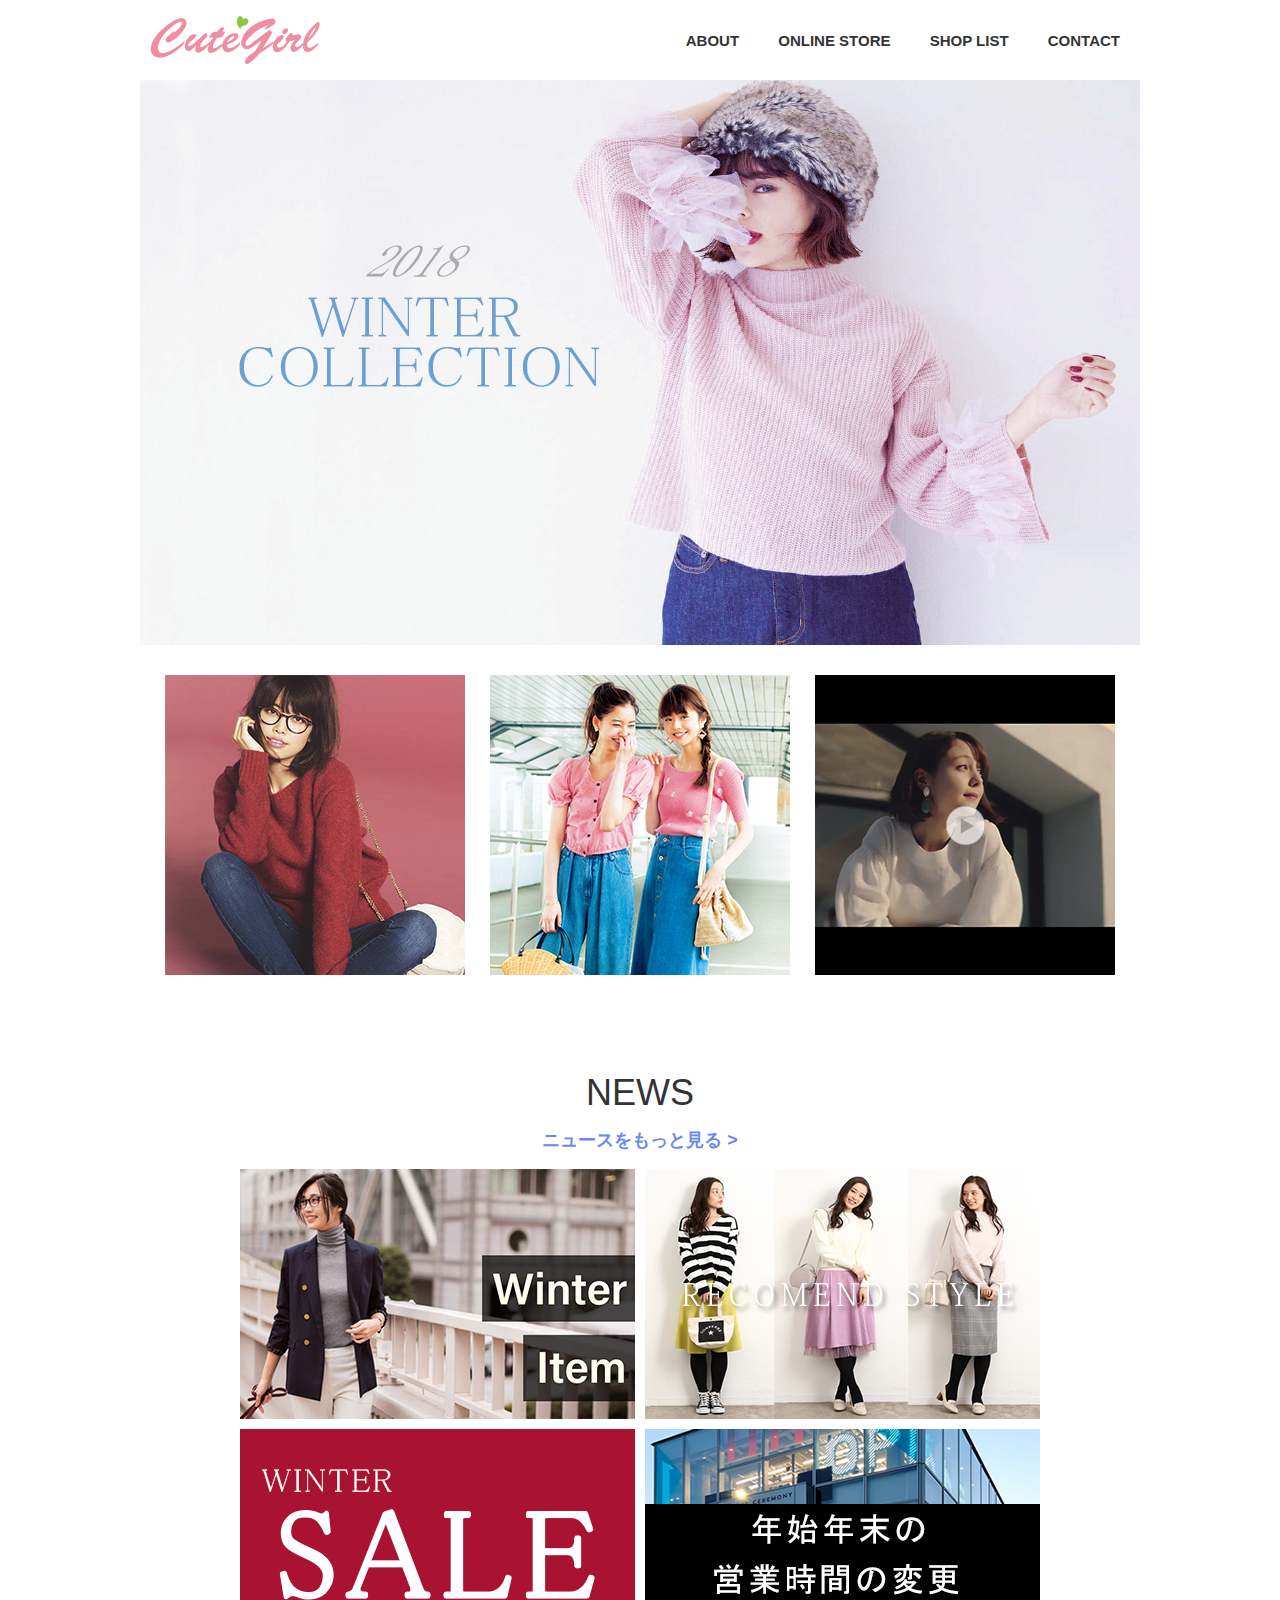
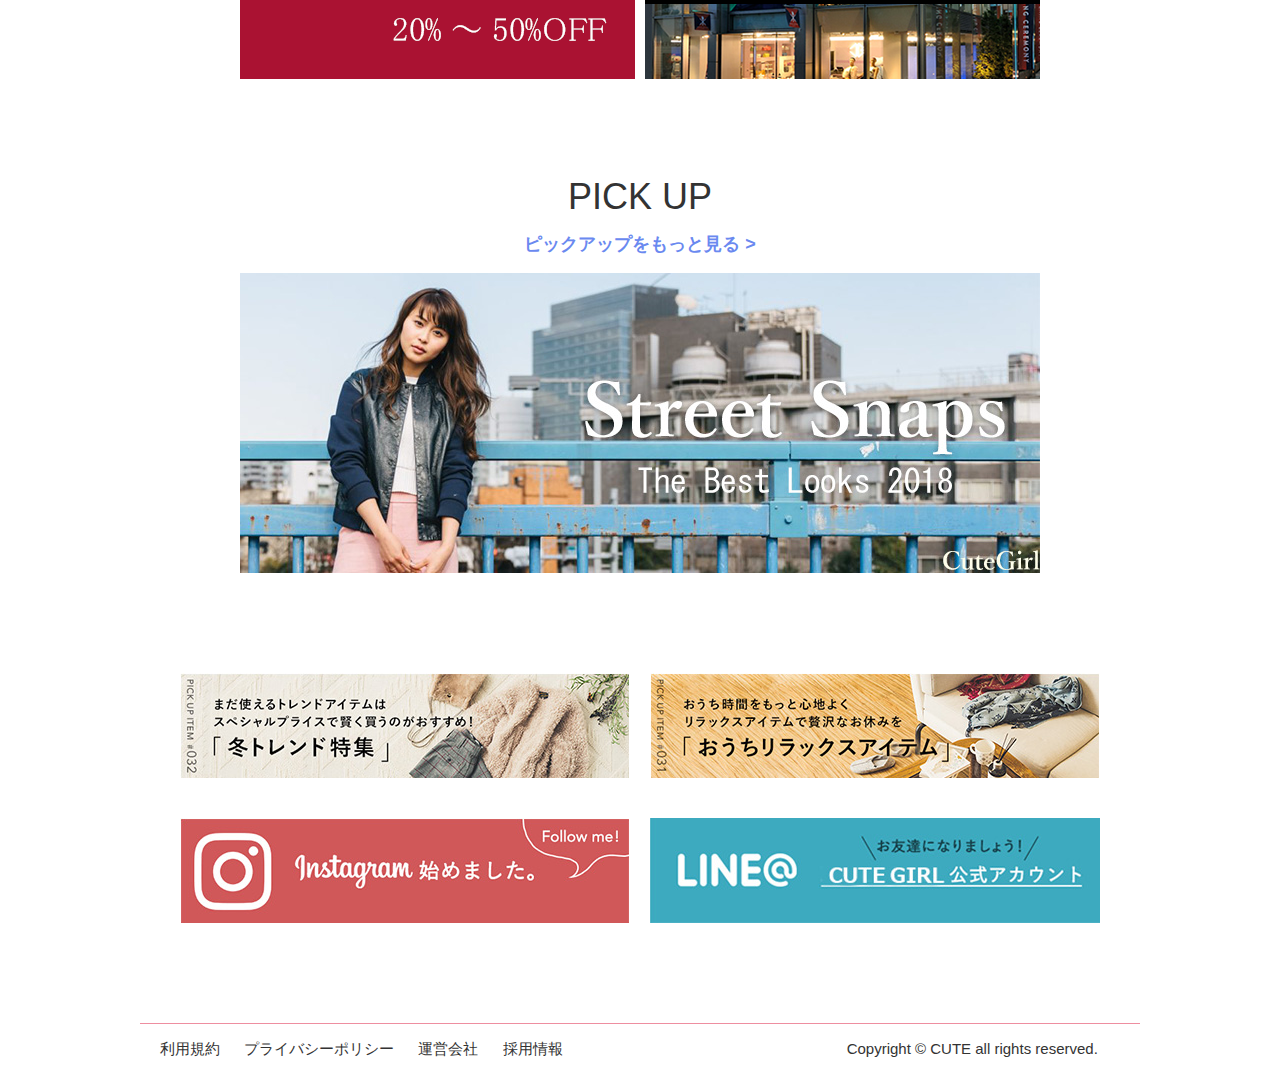
<file: index.html>
<!DOCTYPE html PUBLIC "-//W3C//DTD XHTML 1.0 Transitional//EN" "http://www.w3.org/TR/xhtml1/DTD/xhtml1-transitional.dtd">
<html xmlns="http://www.w3.org/1999/xhtml" xml:lang="ja">
<head>
	<meta http-equiv='Content-Type' content='text/html;charset=UTF-8' />
	<link rel="stylesheet" type="text/css" href="css/normalize.css" />
	<link rel="stylesheet" type="text/css" href="css/initialize.css" />
	<link rel="stylesheet" type="text/css" href="css/com.css" />
	<link rel="stylesheet" type="text/css" href="css/index.css" />
	<title>(練習用) CUTEGIRL | キュートガール</title>
</head>
<body>	
<div id="header" class="master">
		<div id="header1">
			<a href="index.html">
			<img src="img/logo.png" alt="CUTElogo" />
			</a>
		</div>
		<div id="header2">
			<a href="about.html">ABOUT</a>
			<a href="online.html">ONLINE STORE</a>
			<a href="shop.html">SHOP LIST</a>
			<a href="contact.html">CONTACT</a>
		</div>
</div>
<div id="top">
		<img src='img/top1.jpg' alt='top' />
</div>




<div id='contents'class="master clearfix" >
	<div div="contents1">
		<img src='img/contents1.jpg' alt='contents1' />
	</div>
	<div class="mask1 maskmaster">
		<a href="#">
			<div class="caption"><h1>Beautiful&nbsp;with<br>Cute&nbsp;Girl</h1>
				Vol.14
			</div>
		</a>
	</div>

	<div div="contents2">
			<img src='img/contents2.jpg' alt='contents1' />
		</div>
		<div class="mask2 maskmaster">
			<a href="#">
				<div class="caption"><h1>友達とお揃いコーデ&#33;</h1>
				</div>
			</a>
		</div>
	
	<div div="contents2">
			<img src='img/contents3.jpg' alt='contents1' />
		</div>
		<div class="mask3 maskmaster">
			<a href="https://www.youtube.com/?gl=JP&hl=ja">
				<div class="caption"><h1>Promotion<br>Movie</h1>
				</div>
			</a>
		</div>

</div>



<div id="news0" class="title"><p>NEWS</p>
<a href='#'><p>ニュースをもっと見る ></p> </a>
</div>

<div id='news' class="master clearfix">
	
	<div class='news1'><a href="online.html"><img src='img/news1.jpg' alt='news1' /></a></div>
	<div class='news2'><a href="#"><img src='img/news2.jpg' alt='news2' /></a></div>
	<div class='news3'><a href="#"><img src='img/news3.png' alt='news3' /></a></div>
	<div class='news4'><a href="#"><img src='img/news4.png' alt='news4' /></a></div>
</div>
<div id='pickup0' class="title"><p>PICK UP</p>
	<a href='#'><p>ピックアップをもっと見る ></p></a>
</div>

<div id='pickup1' class="master">
	
	<div><a href="#"><img src='img/pickup1.jpg' alt='pickup1' /></a></div>
</div>

<div id='pickup2' class="master clearfix">
	<div class='pick1'>
		<a href='#'><img src='img/pickup2.jpg' alt='pickup2' /></a>
	</div>
	<div class='pick2'>
		<a href='#'><img src='img/pickup3.jpg' alt='pickup3' /></a>
	</div>
	<div class='pick3'>
		<a href='https://www.instagram.com/?hl=ja'><img src='img/pickup4.jpg' alt='instagram' /></a>
	</div>
	<div class='pick4'>
		<a href='https://line.me/ja/'><img src='img/pickup5.jpg' alt='line' /></a>
	</div>
</div>


	<div id="footer" class="master">
		<div class="col1">
			<ul>
				<li><a href="#">利用規約</a></li>
				<li><a href="#">プライバシーポリシー</a></li>
				<li><a href="#">運営会社</a></li>
				<li><a href="#">採用情報</a></li>
				<li>Copyright &copy; CUTE all rights reserved.</li>
			</ul>
		</div>
	</div>

</body>
</html>
</file>
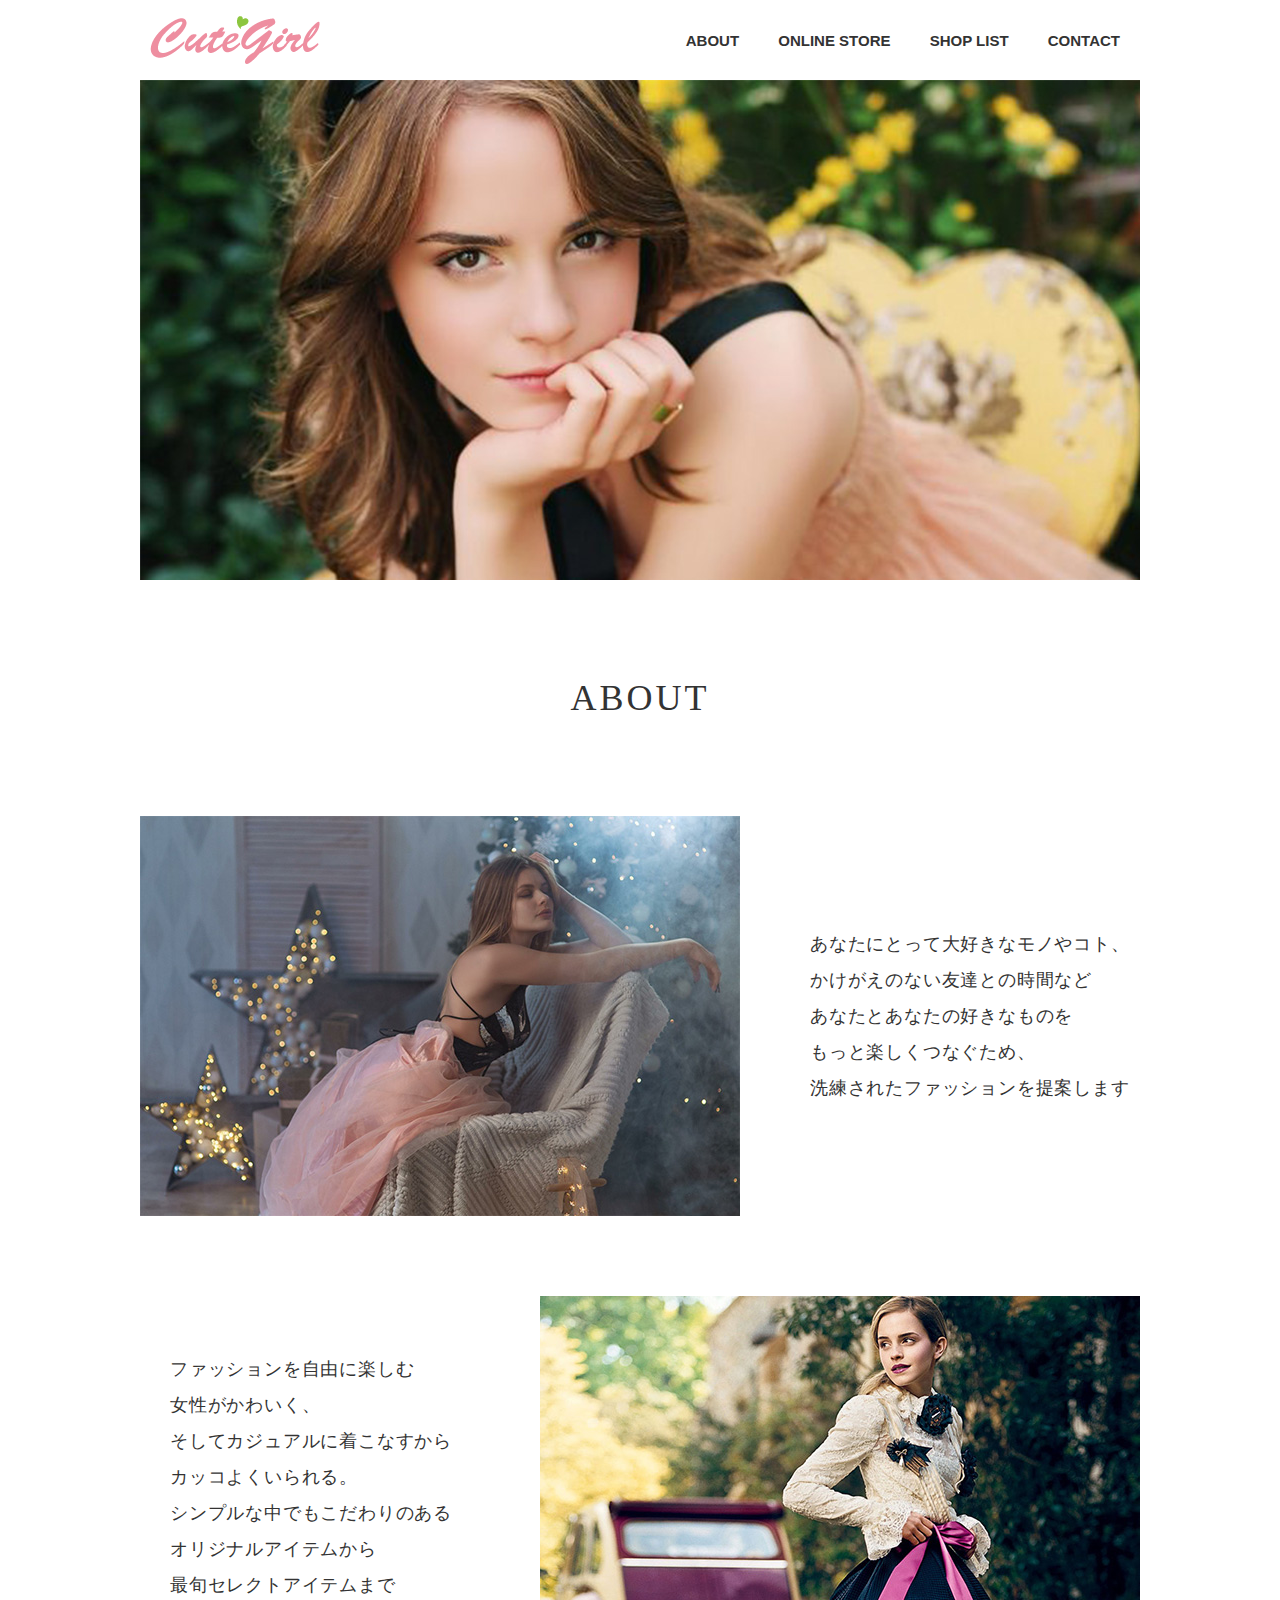
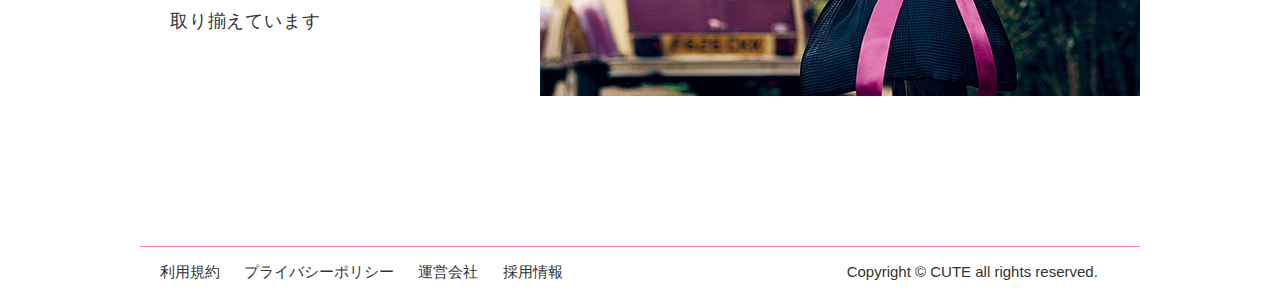
<file: about.html>
<!DOCTYPE html PUBLIC "-//W3C//DTD XHTML 1.0 Transitional//EN" "http://www.w3.org/TR/xhtml1/DTD/xhtml1-transitional.dtd">
<html xmlns="http://www.w3.org/1999/xhtml" xml:lang="ja">
<head>
	<meta http-equiv='Content-Type' content='text/html;charset=UTF-8' />
	<link rel="stylesheet" type="text/css" href="css/normalize.css" />
	<link rel="stylesheet" type="text/css" href="css/initialize.css" />
	<link rel="stylesheet" type="text/css" href="css/com.css" />
	<link rel="stylesheet" type="text/css" href="css/about.css" />
	<title>(練習用) CUTEGIRL | キュートガール</title>
</head>
<body>	
		<div id="header" class="master">
				<div id="header1">
					<a href="index.html">
					<img src="img/logo.png" alt="CUTE" />
					</a>
				</div>
				<div id="header2">
					<a href="about.html">ABOUT</a>
					<a href="online.html">ONLINE STORE</a>
					<a href="shop.html">SHOP LIST</a>
					<a href="contact.html">CONTACT</a>
				</div>
		</div>

<div id='about' class="master">
	<div>
		<img src='img/about1.jpg' alt='' />
	</div>


	<p id="about1" class="master" >ABOUT</p>

	<div id='about2'class="clearfix" >
			<div class="picture1" >
			<img src='img/about2.jpg' alt='' />
			</div>
			<p class="centence1">あなたにとって大好きなモノやコト、<br>
			かけがえのない友達との時間など<br>
			あなたとあなたの好きなものを<br>
			もっと楽しくつなぐため、<br>
			洗練されたファッションを提案します</p>
	</div>

	<div id='about3' class="clearfix" >
			<div class="picture2">
			<img src='img/about3.jpg' alt='' />
			</div>
			<p class="centence2">ファッションを自由に楽しむ<br>
			女性がかわいく、<br>
			そしてカジュアルに着こなすから<br>
			カッコよくいられる。<br>
			シンプルな中でもこだわりのある<br>
			オリジナルアイテムから<br>
			最旬セレクトアイテムまで<br>
			取り揃えています</p>
	</div>

</div>


<div id="footer" class="master">
		<div class="col1">
			<ul>
				<li><a href="#">利用規約</a></li>
				<li><a href="#">プライバシーポリシー</a></li>
				<li><a href="#">運営会社</a></li>
				<li><a href="#">採用情報</a></li>
				<li>Copyright &copy; CUTE all rights reserved.</li>
			</ul>
		</div>
	</div>
</body>
</html>
</file>
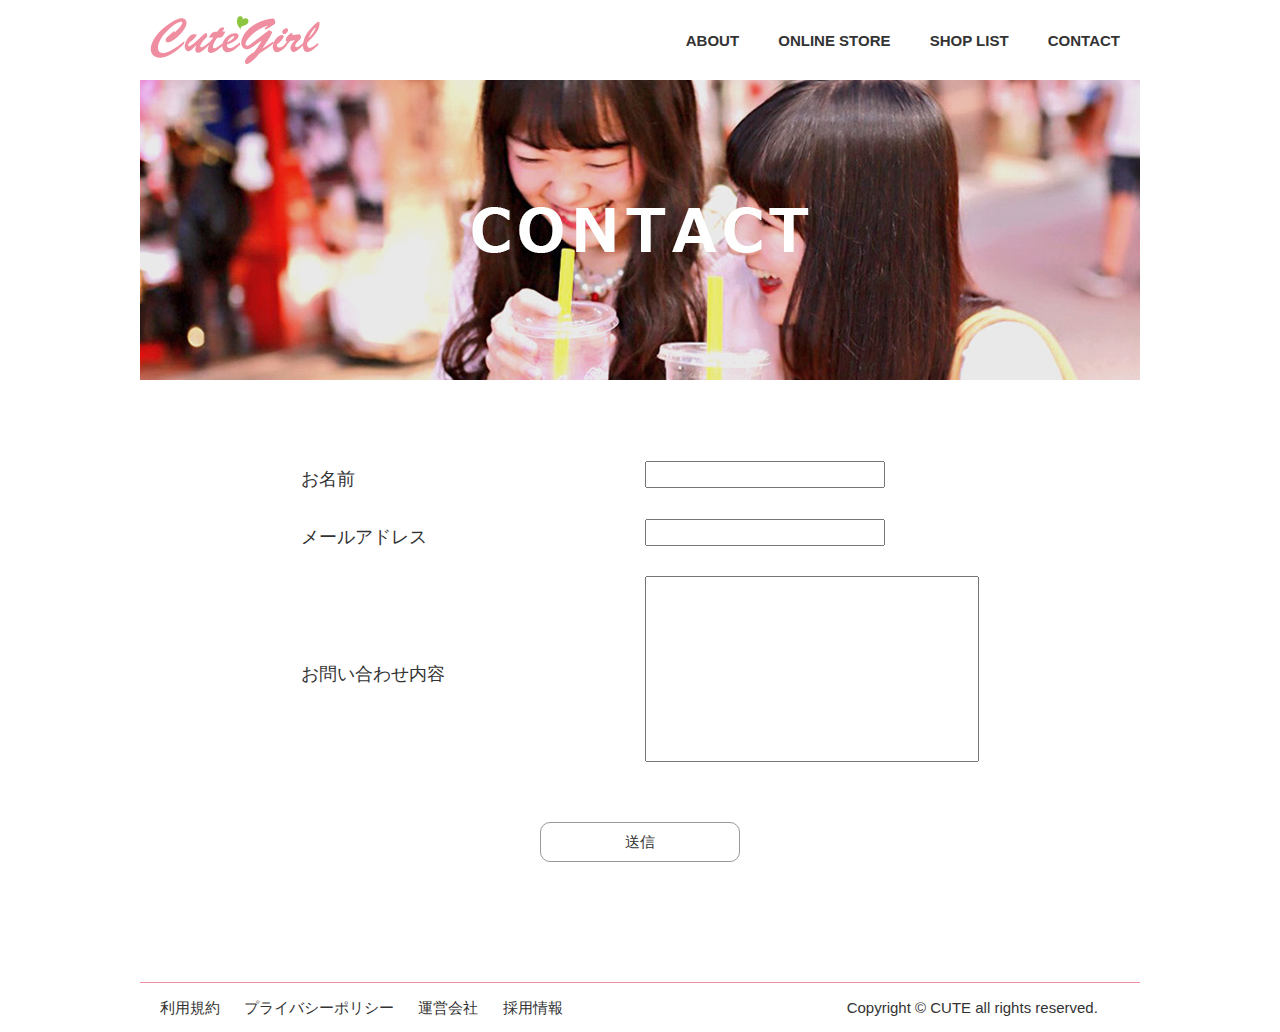
<file: contact.html>
<!DOCTYPE html PUBLIC "-//W3C//DTD XHTML 1.0 Transitional//EN" "http://www.w3.org/TR/xhtml1/DTD/xhtml1-transitional.dtd">
<html xmlns="http://www.w3.org/1999/xhtml" xml:lang="ja">
<head>
	<meta http-equiv='Content-Type' content='text/html;charset=UTF-8' />
	<link rel="stylesheet" type="text/css" href="css/normalize.css" />
	<link rel="stylesheet" type="text/css" href="css/initialize.css" />
	<link rel="stylesheet" type="text/css" href="css/com.css" />
	<link rel="stylesheet" type="text/css" href="css/contact.css" />
	<title>(練習用) CUTEGIRL | キュートガール</title>
</head>
<body>	
		<div id="header" class="master">
				<div id="header1">
					<a href="index.html">
					<img src="img/logo.png" alt="CUTE" />
					</a>
				</div>
				<div id="header2">
					<a href="about.html">ABOUT</a>
					<a href="online.html">ONLINE STORE</a>
					<a href="shop.html">SHOP LIST</a>
					<a href="contact.html">CONTACT</a>
				</div>
		</div>
<div class="master" >
	<img src="img/contact.jpg" alt="">
</div>

<div id='contents' >
	<form action='#' method"get">   

<table id='date'class=table>
	<tr>
		<th id='name'class=form><label for='name'>お名前</label></th>	
		<td>										<!-- input:t -->
			<input type='text' name='name' id='name'maxlength='63'/>
		</td>								<!-- maxlenght最大文字数 -->
		
	</tr>
	<tr>
		<th id='addless'class=form><label for='email'>メールアドレス</label></th>
		<td>
			<input type='text' name='email' id='email'maxlength='255' />
		</td>
	</tr>

	<tr>
		<th id='info'class=form>
		<label for='content'>お問い合わせ内容</label>
		</th>
		<td>					<!-- tezrareaで長文用 -->
			<textarea name='content' id='content' 
			cols='30' rows='10'maxlength='1023'></textarea>	
									<!-- cosとrowsでサイズ指定しない -->
		</td>
	</tr>
</table>
	<div id='submit' class="master">
		<input type='submit' value='送信' />
	</div>				
	</form>
</div>



<div id="footer" class="master">
		<div class="col1">
			<ul>
				<li><a href="#">利用規約</a></li>
				<li><a href="#">プライバシーポリシー</a></li>
				<li><a href="#">運営会社</a></li>
				<li><a href="#">採用情報</a></li>
				<li>Copyright &copy; CUTE all rights reserved.</li>
			</ul>
		</div>
	</div>
</body>
</body>
</html>
</file>
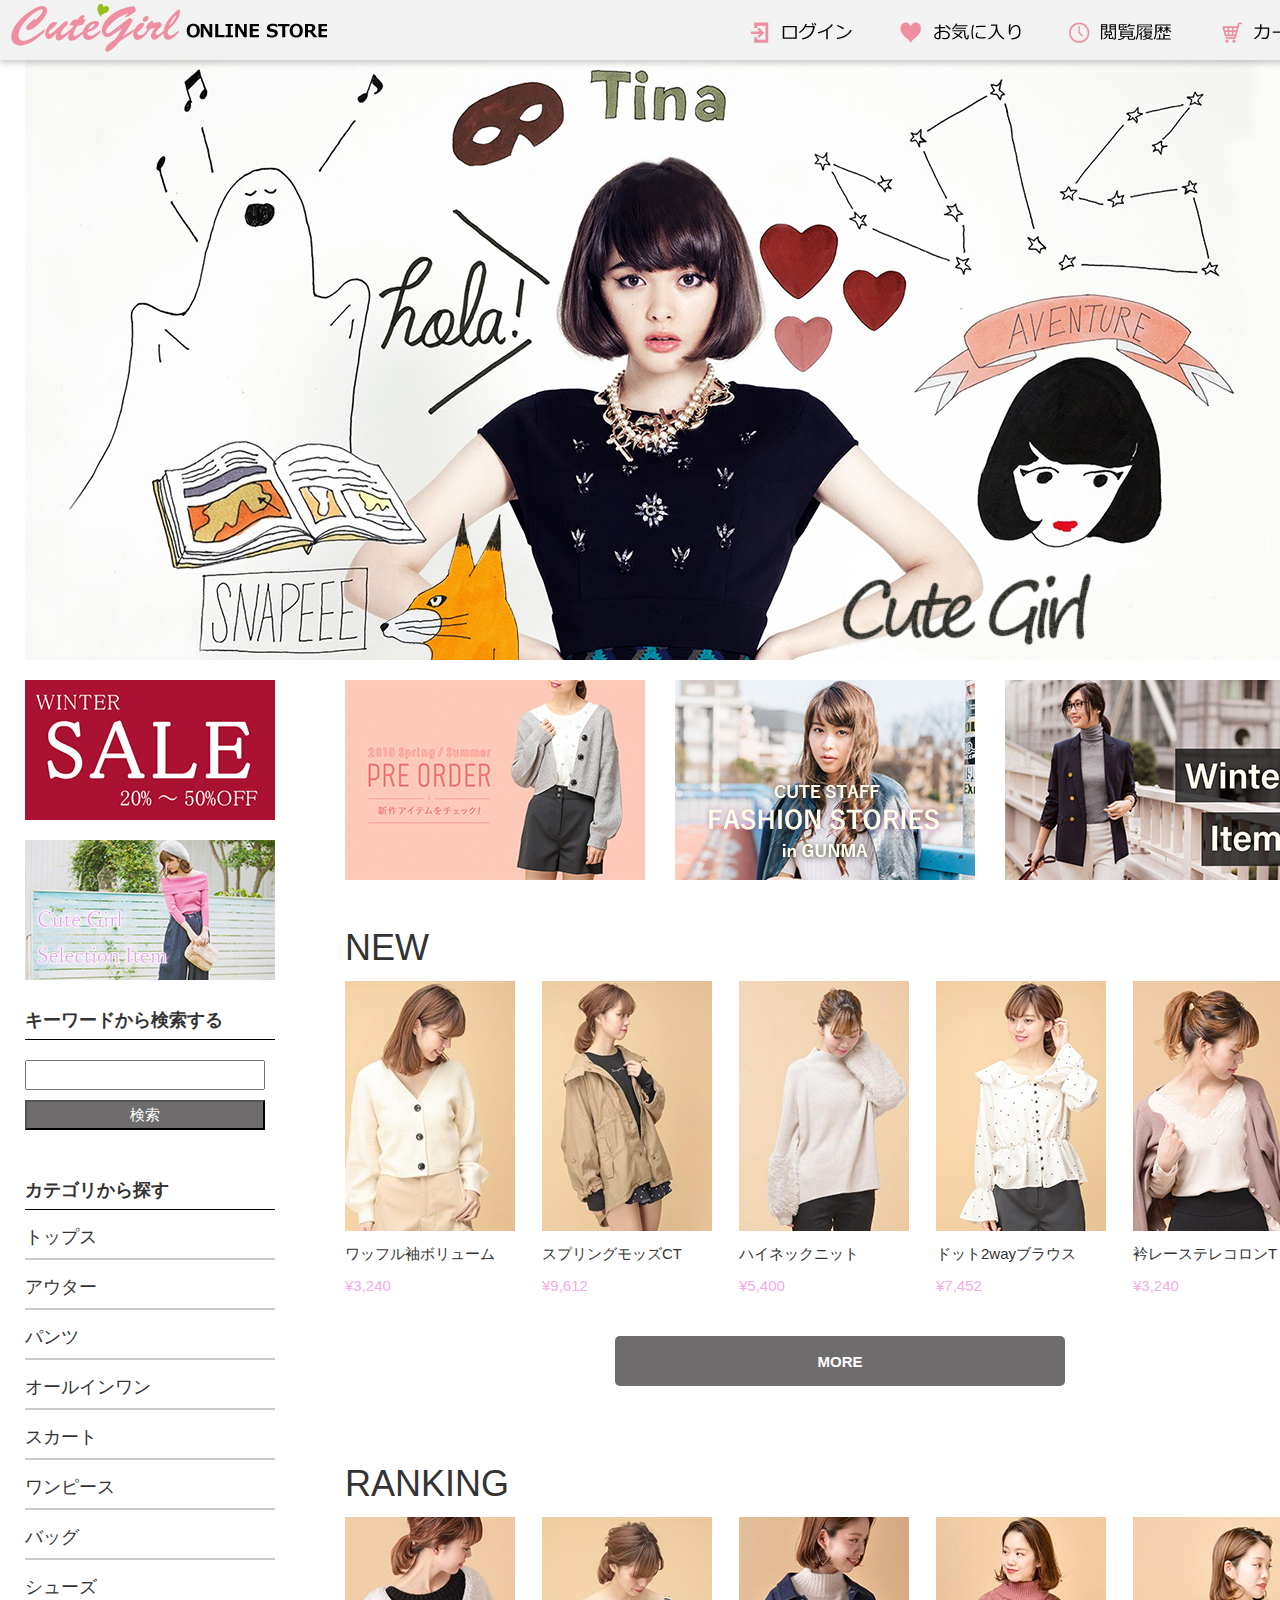
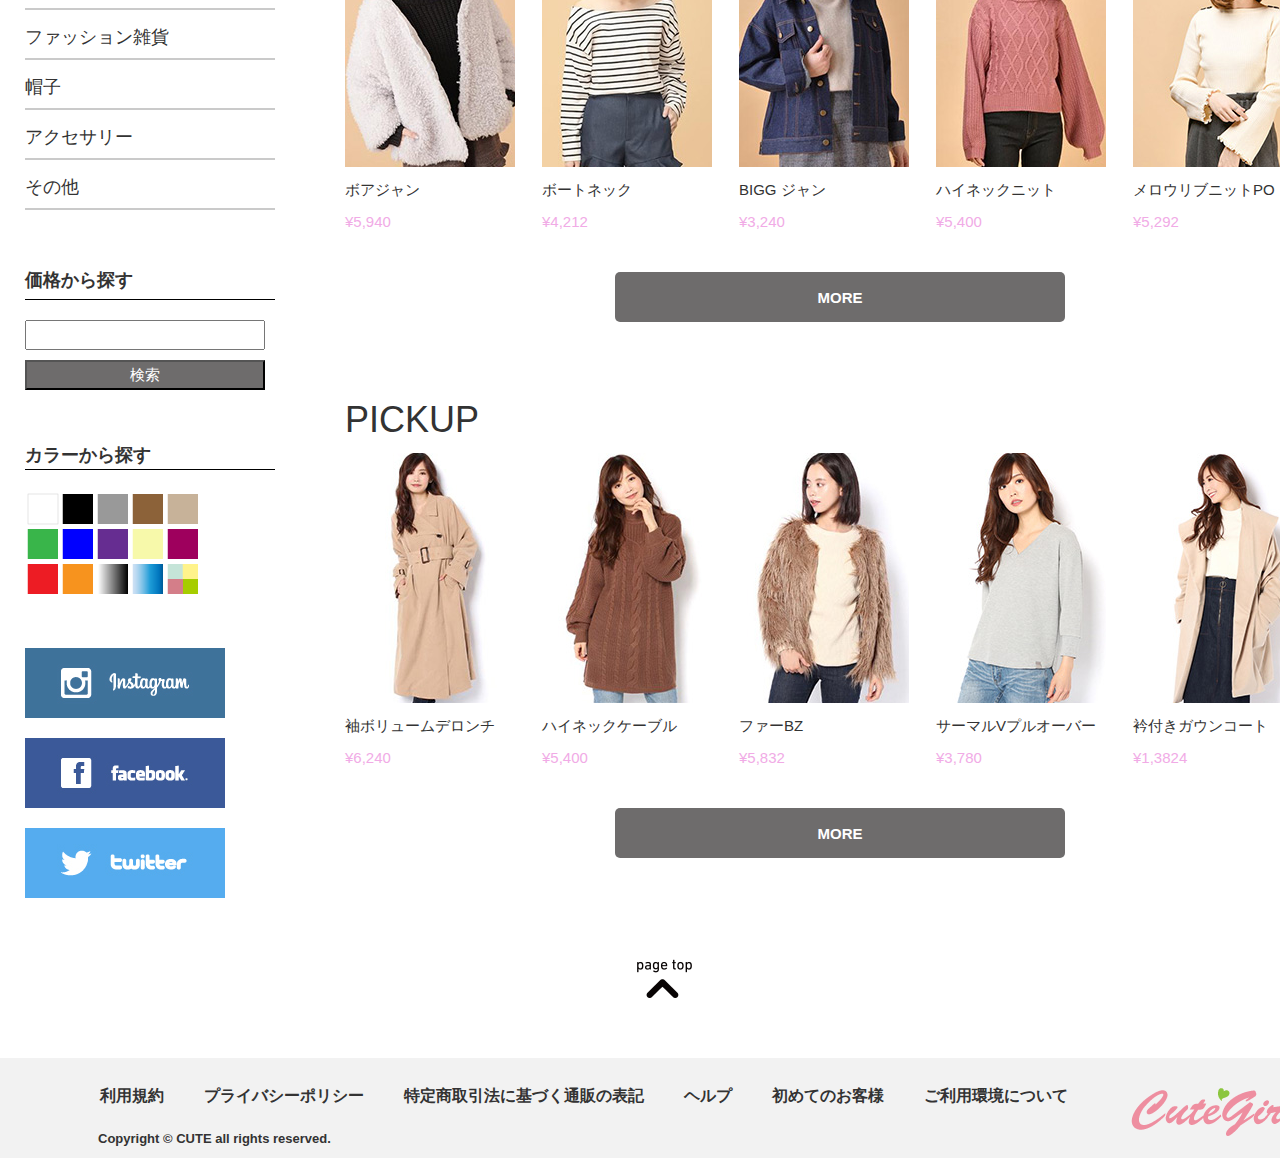
<file: online.html>
<!DOCTYPE html PUBLIC "-//W3C//DTD XHTML 1.0 Transitional//EN" "http://www.w3.org/TR/xhtml1/DTD/xhtml1-transitional.dtd">
<html xmlns="http://www.w3.org/1999/xhtml" xml:lang="ja">
<head>
	<meta http-equiv='Content-Type' content='text/html;charset=UTF-8' />
	<link rel="stylesheet" type="text/css" href="css/normalize.css" />
	<link rel="stylesheet" type="text/css" href="css/initialize.css" />
	<link rel="stylesheet" type="text/css" href="css/online.css" />
	<title>(練習用) CUTEGIRL | キュートガール</title>
</head>
<body>



<div id="cover">
<div id="header" class="master clearfix">
<div id="header1">
<a href="index.html">
<img src="img/onlinelogo.png" alt="cutelogo" />
</a>
</div>
<div id="header2">

<a href="about.html"><img src='img/onlinenav1.png' alt='login' /></a>

<a href="online.html"><img src='img/onlinenav2.png' alt='favorite' /></a>


<a href="shop.html"><img src='img/onlinenav3.png' alt='history' /></a>


<a href="contact.html"><img src='img/onlinenav4.png' alt='Shopping basket' /></a>

</div>
</div>

<div class="img">
<img src="img/onlinetop1.jpg" alt="onlinetop">
</div>

<div id="wrapper">

<!-- //////////////////////tablecell用div/////////////////////  -->

<div id='online'>

<!-- /////////////////////ここからleftnav//////////////////////  -->

<div  class="leftmaster">
<div class="leftnav1"><a href=''><img src="img/online_left1.jpg" alt="cuteevent1"></a></div>
<div class="leftnav2"><a href=''><img src="img/online_left2.jpg" alt="cuteevent2"></a></div>

<div id="keyword" class="leftmaster lefttext">キーワードから検索する</div>

<div id='contents' >
<form action='#' method"get">
<div id="text" class="left master">
<input type="text">
</div>
<div id='submit' class="left master">
<input type='submit' value='検索' />
</div>
</form>
</div>

<div id="catego" class="leftmaster lefttext">カテゴリから探す</div>

<div id="category" class="left master">
<ul>
<a href='#'><li>トップス</li></a>
<a href='#'><li>アウター</li></a>
<a href='#'><li>パンツ</li></a>
<a href='#'><li>オールインワン</li></a>
<a href='#'><li>スカート</li></a>
<a href='#'><li>ワンピース</li></a>
<a href='#'><li>バッグ</li></a>
<a href='#'><li>シューズ</li></a>
<a href='#'><li>ファッション雑貨</li></a>
<a href='#'><li>帽子</li></a>
<a href='#'><li>アクセサリー</li></a>
<a href='#'><li>その他</li></a>
</ul>
</div>

<div id="price" class="leftmaster lefttext">価格から探す</div>

<div id='contents' >
<form action='#' method"get">
<div id="text" class="left master">
<input type="text">
</div>
<div id='submit' class="left master">
<input type='submit' value='検索' />
</div>
</form>
</div>

<div id="color" class="leftmaster lefttext">カラーから探す</div>

<div id="colorbox" claas="leftmaster">
<a href='#'><img src='img/colorbox.png' alt='colorbox' /></a>
</div>

<div id="sns">
<div><a href='https://www.instagram.com/?hl=ja'><img src="img/banner_side_insta.jpg" alt="insta"></a></div>
<div><a href='https://ja-jp.facebook.com/'><img src="img/banner_side_facebook.jpg" alt="facebook"></a></div>
<div><a href='https://twitter.com/?lang=ja'><img src="img/banner_side_twitter.jpg" alt="twitter"></a></div>
</div>
</div>

<!--  //////////////////ここからright///////////////////////  -->

<div id='rightmaster'>

<div id='onlinesub'>
<div><a href='#'><img src='img/online_sub1.jpg' alt='cuteevent3' /></a></div>
<div><a href='#'><img src='img/online_sub2.jpg' alt='cuteevent4' /></a></div>
<div><a href='#'><img src='img/online_sub3.jpg' alt='cuteevent5' /></a></div>
</div>



<div id="new" class="text ">
NEW
</div>



<div id='newitem' class="item clearfix">
<div><img src='img/item1.jpg' alt='' />
<h1>ワッフル袖ボリューム</h1><h2>&yen3,240</h2>
</div>
<div><img src='img/item2.jpg' alt='' />
<h1>スプリングモッズCT</h1><h2>&yen9,612</h2>
</div>
<div><img src='img/item3.jpg' alt='' />
<h1>ハイネックニット</h1><h2>&yen5,400</h2>
</div>
<div><img src='img/item4.jpg' alt='' />
<h1>ドット2wayブラウス</h1><h2>&yen7,452</h2>
</div>
<div><img src='img/item5.jpg' alt='' />
<h1>衿レーステレコロンT</h1><h2>&yen3,240</h2>
</div>

<a href='#'><div class="more clearfix">MORE</div></a>
</div>



<div id="rank" class="text clearfix">
RANKING
</div>


<div id='rankitem' class="item clearfix">
<div><img src='img/item6.jpg' alt='' />
<h1>ボアジャン</h1><h2>&yen5,940</h2>
</div>
<div><img src='img/item7.jpg' alt='' />
<h1>ボートネック</h1><h2>&yen4,212</h2>
</div>
<div><img src='img/item8.jpg' alt='' />
<h1>BIGG ジャン</h1><h2>&yen3,240</h2>
</div>
<div><img src='img/item9.jpg' alt='' />
<h1>ハイネックニット</h1><h2>&yen5,400</h2>
</div>
<div><img src='img/item10.jpg' alt='' />
<h1>メロウリブニットPO</h1><h2>&yen5,292</h2>
</div>


<a href='#'><div class="more">MORE</div></a>
</div>



<div id="pickup" class="text clearfix">
PICKUP
</div>

<div id='pickupitem' class="item">
<div><img src='img/item11.jpg' alt='' />
<h1>袖ボリュームデロンチ</h1><h2>&yen6,240</h2>
</div>
<div><img src='img/item12.jpg' alt='' />
<h1>ハイネックケーブル</h1><h2>&yen5,400</h2>
</div>
<div><img src='img/item13.jpg' alt='' />
<h1>ファーBZ</h1><h2>&yen5,832</h2>
</div>
<div><img src='img/item14.jpg' alt='' />
<h1>サーマルVプルオーバー</h1><h2>&yen3,780</h2>
</div>
<div><img src='img/item15.jpg' alt='' />
<h1>衿付きガウンコート</h1><h2>&yen1,3824</h2>
</div>

<a href='#'><div id="lastmore"class="more clearfix">MORE</div></a>
</div>

</div>

</div>

</div>

<!-- ///////////////////////ページトップ//////////////////////////////// -->
<a id="pagetop" href="javascript:scroll(0,0);">
<div><img src='img/pagetop.png' alt='cutetop' /></div>
</a>

<!-- ///////////////////////ページトップ//////////////////////////////// -->
<div id="footer" class="master">
<div id='footerlogo'>
<a href='index.html'><img src='img/logo.png' alt='cutelogo' /></a>
</div>

<div class="col1">
<ul>
<li><a href="#">利用規約</a></li>
<li><a href="#">プライバシーポリシー</a></li>
<li><a href="#">特定商取引法に基づく通販の表記</a></li>
<li><a href="#">ヘルプ</a></li>
<li><a href="#">初めてのお客様</a></li>
<li><a href="#">ご利用環境について</a></li>
</ul>
</div>
<h1 id="copy">Copyright &copy; CUTE all rights reserved.</h1>


</div></div>



</body>
</html>
</file>
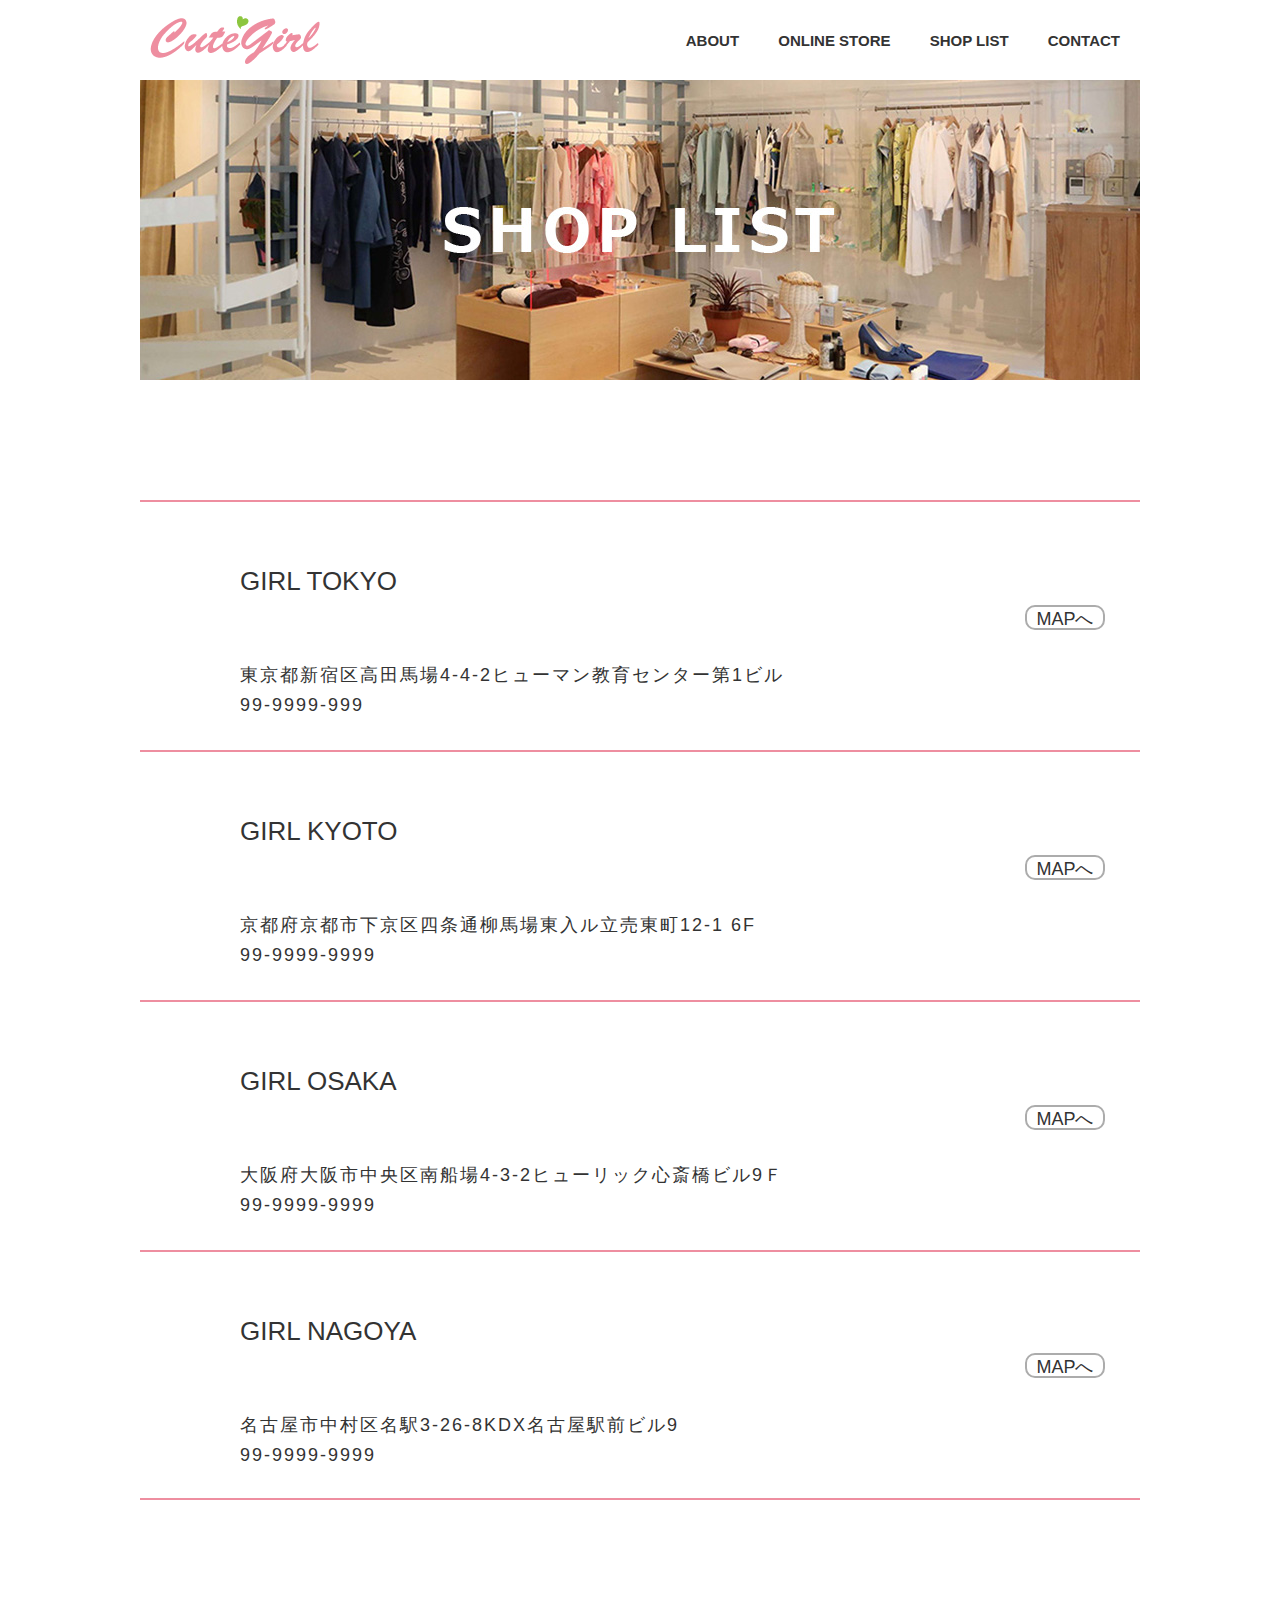
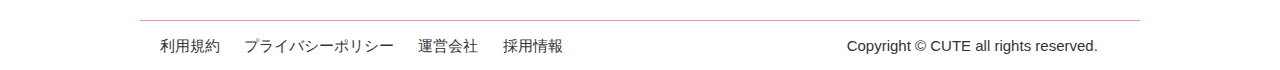
<file: shop.html>
<!DOCTYPE html PUBLIC "-//W3C//DTD XHTML 1.0 Transitional//EN" "http://www.w3.org/TR/xhtml1/DTD/xhtml1-transitional.dtd">
<html xmlns="http://www.w3.org/1999/xhtml" xml:lang="ja">
<head>
	<meta http-equiv='Content-Type' content='text/html;charset=UTF-8' />
	<link rel="stylesheet" type="text/css" href="css/normalize.css" />
	<link rel="stylesheet" type="text/css" href="css/initialize.css" />
	<link rel="stylesheet" type="text/css" href="css/com.css" />
	<link rel="stylesheet" type="text/css" href="css/shop.css" />

	<title>(練習用) CUTEGIRL | キュートガール</title>
</head>
<body>	
<div id="header" class="master">
		<div id="header1">
			<a href="index.html">
			<img src="img/logo.png" alt="CUTE" />
			</a>
		</div>
		<div id="header2">
			<a href="about.html">ABOUT</a>
			<a href="online.html">ONLINE STORE</a>
			<a href="shop.html">SHOP LIST</a>
			<a href="contact.html">CONTACT</a>
		</div>
</div>

<div id='shoplist' class="master">
		<img src='img/shoplist.jpg' alt='' />
</div>
	
<div id="shop" class="master">

	<div class="box1">
			<p>GIRL  TOKYO</p>
			<p>東京都新宿区高田馬場4-4-2ヒューマン教育センター第1ビル<br>
				99-9999-999</p>
			<div class="map">
				<a href="#">MAPへ</a>
			</div>		
	</div>

	<div class="box2">
			<p>GIRL  KYOTO</p>
			<p>京都府京都市下京区四条通柳馬場東入ル立売東町12-1 6F<br>
				99-9999-9999</p>
			<div class="map">
				<a href="#">MAPへ</a>
			</div>		
	</div>

	<div class="box3">
			<p>GIRL  OSAKA</p>
			<p>大阪府大阪市中央区南船場4-3-2ヒューリック心斎橋ビル9Ｆ<br>
				99-9999-9999</p>
			<div class="map">
				<a href="#">MAPへ</a>
			</div>
	</div>

	<div class="box4">
			<p>GIRL  NAGOYA</p>
			<p>名古屋市中村区名駅3-26-8KDX名古屋駅前ビル9<br>
				99-9999-9999</p>
			<div class="map">
				<a href="#">MAPへ</a>
			</div>
	</div>

</div>



<div id="footer" class="master">
		<div class="col1">
			<ul>
				<li><a href="#">利用規約</a></li>
				<li><a href="#">プライバシーポリシー</a></li>
				<li><a href="#">運営会社</a></li>
				<li><a href="#">採用情報</a></li>
				<li>Copyright &copy; CUTE all rights reserved.</li>
			</ul>
		</div>
	</div>
</body>
</html>
</file>
<file: css/initialize.css>
/*************************************************************************
 *.initialize styles                              copyright:norihikoikeda
    resume :
      1.00.02  2015-05-24    # changed dynamic pseudo-classes.
                               added prefix element name of anchor.
                             - remove a value of 0 on margin and padding
                               from img elements
      1.00.01  2015-01-04    + add any attributes.
      1.00.00  2012-10-05    + create document.
 ************************************************************************/
/*************************************************************************
 *..elememt styles
 ************************************************************************/
a, abbr, acronym, address, applet, big, blockquote, body, caption, cite,
code, dd, del, dfn, div, dl, dt, em, fieldset, font, form, h1, h2, h3, h4,
h5, h6, html, iframe, img, ins, kbd, label, legend, li, object, ol, p, pre,
q, s, samp, small, span, strike, strong, sub, sup, table, tbody, textarea,
td, tfoot, th, thead, tr, tt, ul, var, input,
article, aside, dialog, figure, footer, header, hgroup, nav, section
				{ -webkit-box-sizing:border-box; -moz-box-sizing:border-box;
				  -ms-box-sizing:border-box; box-sizing:border-box; }
input, textarea, select, button
				{ font-family:inherit; font-size:100%; }
:focus			{ outline:0; }
a:active, a:hover, a:link, a:visited
				{ text-decoration:none; color:inherit; }
hr				{ margin:0; padding:0; border:none; background-color:#ccc; height:1px; }
table			{ border-collapse:collapse; border-spacing:0; }
th, td			{ empty-cells:show; border:none; font-weight:normal; }
th				{ text-align:center; vertical-align:middle; }
td				{ text-align:left; vertical-align:top; }
ul				{ list-style-type:none; margin:0; padding:0; }
iframe, img		{ border:none; text-decoration:none; }
html			{ *font-size:small; *font:x-small; }
body			{ margin:0; }
/*************************************************************************
 *..class styles
 ************************************************************************/
.clearfix		{ *zoom:1; }
.clearfix:after { content:''; display:block; clear:both; height:0; overflow:hidden; }
.cleartype		{ -webkit-transform-origin:0 0; -webkit-transform:scale(1,1.01);
				  -moz-transform-origin:0 0; -moz-transform:scale(1,1.01);
				  -ms-transform-origin:0 0; -ms-transform:scale(1,1.02);/* IE9 1.02 */
				  -o-transform-origin:0 0; -o-transform:scale(1,1.01);
				  transform-origin:0 0; transform:scale(1,1.01); }
</file>
<file: css/com.css>
.master				{ width: 1000px; margin: 0 auto; }
body			    { font-family:
                    'Meiryo','Hiragino Kaku Gothic ProN',
                    'MS P Gothic','Helvetica','Verdana',
                    'Arial',sans-serif;
                    font-size:15px; line-height:1;
                    color:#333; }

#header             { display: table;height: 80px; font-weight:bold;}
#header>div         { display: table-cell;vertical-align: middle;}
#header1 img		{ padding-left:10px; }
#header2            { text-align: right; }
#header2>a          { display: inline-block;margin-left: 35px;}
#header2>a:last-child { padding-right: 20px; }
#header2>a:hover    { color: #ee8ea0;}


#footer             { height: 50px;border-top: 1px solid #ee8ea0 ;
                    display: table; margin-top: 40px;}

.col1               { display: table-cell;vertical-align: middle; }
.col1 li            { display: inline-block;margin-left: 20px; }
.col1 li:last-child { margin-left: 280px; }
</file>
<file: css/index.css>
#top                   { margin: 0 auto;width: 1000px;}


#contents img          { float: left;margin-top: 30px;margin-left: 25px; }


.title p            { width: 1000px;margin:0 auto;text-align: center;}
.title>p             { font-size: 36px;margin-top: 100px; padding-bottom: 20px;}
.title>a             { font-size:18px;color:rgb(106, 137, 240);
                         font-weight: bold; }


#news                  { margin-top: 20px;}
#news>div              { float: left;}
#news img:hover		   { opacity: 0.5; }
.news1 ,.news3         { margin-left: 100px; }
.news2 ,.news4         { margin-left: 10px; }
.news3 ,.news4         { margin-top: 10px; }



#pickup1                { margin-top: 20px;padding-left: 100px; }

#pickup2               { margin-top: 100px; margin-bottom:100px;}
#pickup2>div           { float: left; }
.pick1 ,.pick3         { margin-left: 40px; }
.pick2 ,.pick4         { margin-left: 20px; }
.pick3 ,.pick4         { margin-top: 40px; }
#pickup1 img:hover     { opacity: 0.5; }
#pickup2 img:hover     { opacity: 0.5; }



/* --------------------------------mask effect-------------------------------------- */

#contents               { position: relative; }

.mask1                  { position: absolute;background-color:	rgba(0,0,0,0.4);
                        width: 300px;height: 300px; margin-top: 30px;margin-left: 25px;
                        opacity:0; z-index:10 ;}

.mask2                  { position: absolute;background-color:	rgba(0,0,0,0.4);
                        width: 300px;height: 300px; margin-top: 30px;margin-left: 350px;
                        opacity:0; z-index:10 ;}

.mask3                  { position: absolute;background-color:	rgba(0,0,0,0.4);
                        width: 300px;height: 300px; margin-top: 30px;margin-left: 675px;
                        opacity:0; z-index:10 ;}
                        
.maskmaster:hover      { opacity: 1; }
.caption               {font-size:13px;letter-spacing:3px;line-height:30px;text-align: center;
                        padding-top:100px;color:#fff;}
</file>
<file: css/about.css>
#about1              { font-size: 36px; text-align: center; 
                      margin-top: 100px;letter-spacing: 3px;
                       font-family:'Times','Times New Roman',serif;}


#about2              { margin-top: 100px;font-family:"Times","Times New Roman",serif;  }
.picture1            { float: left;padding-right: 70px; }
.centence1           { font-size:18px;text-align:left;
                      padding-top: 110px;
                      letter-spacing: 0.8px; line-height:36px; }           

#about3              { margin-top: 80px;margin-bottom:150px;font-family:"Times","Times New Roman",serif; }
.picture2            { float: right; }
.centence2           { font-size:18px;text-align: left;
                      padding-top: 55px; padding-left: 30px;
                      letter-spacing: 0.8px; line-height:36px;}
</file>
<file: css/contact.css>
.table                          {margin:0 auto;}
#date                           {font-size: 18px;margin-top:80px; }

#date th,#date td               { text-align:left; vertical-align:middle;
                                padding-bottom:30px; }

.form                           {padding-right:200px;padding-top: 10px;}

#data input                     { width:100%; }
textarea                        { resize:none; }
#submit                         { margin-top: 30px; text-align: center; }
#submit>input			        { width:200px; height:40px;margin-bottom:80px;
                                background-color:transparent;
                                border:1px solid #999; border-radius: 10px;}
</file>
<file: css/online.css>
body			    	{ font-family:
                    	'Meiryo','Hiragino Kaku Gothic ProN',
                    	'MS P Gothic','Helvetica','Verdana',
                    	'Arial',sans-serif;
                    	font-size:15px; line-height:1;
						color:#333; }
#cover					{ width:1330px;margin:0 auto; }
#header             	{ height: 60px; font-weight:550;
						 width:1330px;
						 background-color:#F2F2F2;position:fixed; 
						 box-shadow: 0 3px 6px rgba(0,0,0,0.2);z-index:100;}
#header1				{ float:left; }
#header1 img			{ padding-left:10px;}
#header2				{text-align:right;padding-top:5px; }
#header2>a	          	{ display: inline-block;margin-left: 35px;}
#header2>a:last-child { padding-right: 20px; }
#hrader2:hover			{ background-color: rgb(201, 201, 201);} 


.img					{ width: 1280px; margin: 0 auto;padding-top: 60px; }


/* --------------------- サイズ設定 ------------------------------ */

#wrapper 				{ width: 1280px;margin: 0 auto;}

/* --------------------- tablecell用div--------------------------- */

#onlinemaster			{ display:table;}

/*---------------------- ここからleftnav----------------------------- */

.leftmaster				{ display:table-cell;vertical-align:top;}
.leftnav1				{ margin-top:20px;margin-bottom:20px; }
.leftnav2				{ margin-bottom:20px; }
.leftnav img:hover		{ opacity: 0.5; }

#keyword				{  }
#contents				{ padding-top:20px; }
.lefttext				{ font-size:18px;font-weight:bold;
						width:250px;height:40px;
						border-bottom:1px solid black;vertical-align:middle;}

#text>input				{ width:240px; height:30px; }

#submit                 { margin-top: 10px;}
#submit>input			{ width:240px; height:30px;margin-bottom:40px;
                        color:white;background-color:#6e6c6c;
                        }

#category				{ margin-bottom:50px; }                      
#category li:hover		{ background-color:#f1f1f1; }
#category li			{ width: 250px; height: 50px;font-size:18px;
                         border-bottom: 2px solid #cacaca;
                         padding-top:18px;}

#color					{ padding-top:10px; }
#colorbox				{ padding-top:20px; }

#sns					{ margin-top: 30px; }
#sns>div				{ padding-top:20px; }

/* -----------------------ここからright------------------------ */

#rightmaster				{ display:table-cell;vertical-align:top;
							 padding-left: 40px; }

#onlinesub					{ padding-top:20px; }
#onlinesub div				{ display:table-cell;padding-left: 30px;vertical-align: top;}
#onlinesub div:hover		{ opacity: 0.5; }


.item>div					{ padding-right:27px; }
.item>div:first-child		{ padding-left:30px; }

.text						{ font-size:36px;margin-left:30px;margin-bottom: 15px;}

.more						{ float:left;width:450px;height:50px;color:white; 
							 background-color:#6e6c6c;text-align: center;
							 text-align: center; font-weight:bold;
							 margin-left: 300px;margin-top: 30px;
							padding-top: 18px;border-radius: 5px;}
#lastmore					{ margin-bottom:70px; }

.item h1 ,.item h2			{ font-size:15px;font-weight: normal;
							  line-height:15px;padding-top: 5px; }
.item h2					{ color:#f1abe6;}

#new						{ margin-top: 50px; margin-bottom: 15px;}
#newitem>div				{ display:table-cell; }

#rank						{ margin-top: 80px; }
#rankitem>div				{ display:table-cell; }

#pickup						{ margin-top: 80px; }
#pickupitem>div				{ display:table-cell; }

#pagetop>div				{ text-align: center;margin: 0 auto;margin-top: 30px; }


#footer             		{ font-size:16px;font-weight:bold;height: 100px;background-color:#F2F2F2;
							margin-top:50px;position:relative;margin-left:auto;margin-right:auto;
							width:1330px;}
.col>ul         			{ display:table;}
.col1 li:first-child 		{ padding-left:100px; }
.col1 li            		{ display:table-cell;padding-left:40px;padding-top:30px; }

#copy						{ font-size:13px; text-align:left;padding-top:20px;margin-left: 98px; }
#footerlogo					{ text-align:right;position:absolute; left:85%;top:30px;z-index:50;}
</file>
<file: css/shop.css>
#shop                   { font-size:18px;text-align:left; 
                        }
#shop p                 { padding-left: 100px;padding-top: 40px;
                         }
#shop p:first-child     { font-size:26px; }
#shop p+p               {line-height: 30px;letter-spacing:2px; }


.box1                   { width: 1000px; height: 250px;margin-top: 120px;
                        border-top: 2px solid #ee8ea0;position: relative;}

.box2                   { width: 1000px; height: 250px;
                        border-top: 2px solid #ee8ea0;position: relative; }

.box3                   { width: 1000px; height: 250px;
                        border-top: 2px solid #ee8ea0;position: relative; }

.box4                   { width: 1000px; height: 250px;margin-bottom: 120px;
                        border-bottom: 2px solid #ee8ea0;position: relative;
                        border-top: 2px solid #ee8ea0; }

.map                    {position: absolute;left:885px;bottom:120px;
                        border: solid 2px #acacac;);
                        border-radius: 10px;width: 80px;height: 25px;
                        text-align: center; padding: 2.5px;}
</file>
